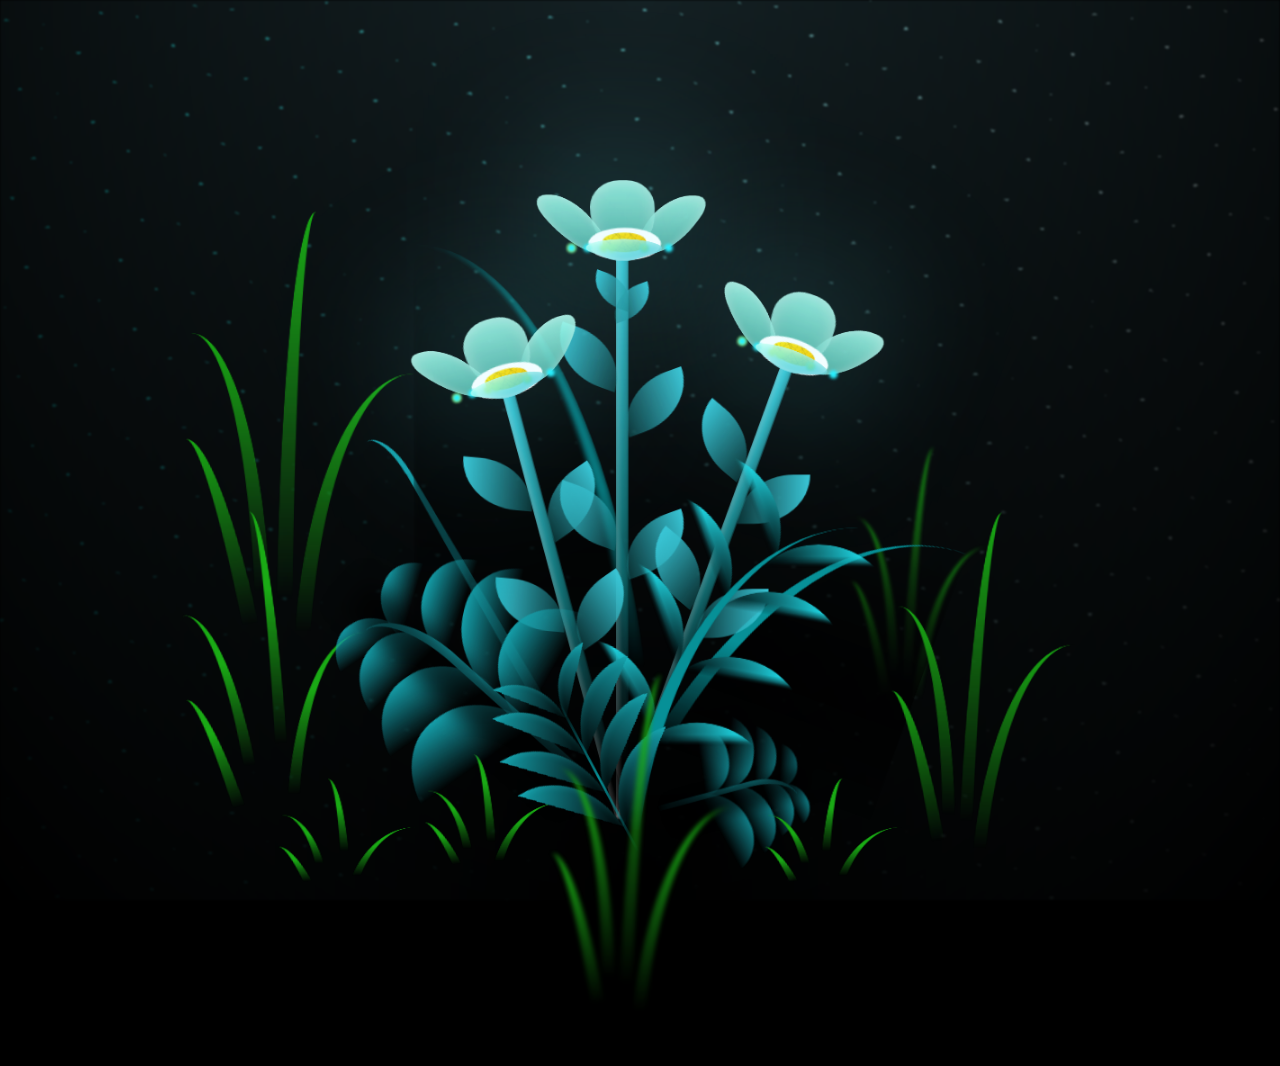
<file: index1.html>
<html>
  <head>
    <link rel="stylesheet" type="text/css" href="index1.css">
  </head>
  <body class="not-loaded">
    <div class="night"></div>
    
    <div class="flowers">
      <div class="flower flower--1">
        <div class="flower__leafs flower__leafs--1">
          <div class="flower__leaf flower__leaf--1"></div>
          <div class="flower__leaf flower__leaf--2"></div>
          <div class="flower__leaf flower__leaf--3"></div>
          <div class="flower__leaf flower__leaf--4"></div>
          <div class="flower__white-circle"></div>
  
          <div class="flower__light flower__light--1"></div>
          <div class="flower__light flower__light--2"></div>
          <div class="flower__light flower__light--3"></div>
          <div class="flower__light flower__light--4"></div>
          <div class="flower__light flower__light--5"></div>
          <div class="flower__light flower__light--6"></div>
          <div class="flower__light flower__light--7"></div>
          <div class="flower__light flower__light--8"></div>
  
        </div>
        <div class="flower__line">
          <div class="flower__line__leaf flower__line__leaf--1"></div>
          <div class="flower__line__leaf flower__line__leaf--2"></div>
          <div class="flower__line__leaf flower__line__leaf--3"></div>
          <div class="flower__line__leaf flower__line__leaf--4"></div>
          <div class="flower__line__leaf flower__line__leaf--5"></div>
          <div class="flower__line__leaf flower__line__leaf--6"></div>
        </div>
      </div>
  
      <div class="flower flower--2">
        <div class="flower__leafs flower__leafs--2">
          <div class="flower__leaf flower__leaf--1"></div>
          <div class="flower__leaf flower__leaf--2"></div>
          <div class="flower__leaf flower__leaf--3"></div>
          <div class="flower__leaf flower__leaf--4"></div>
          <div class="flower__white-circle"></div>
  
          <div class="flower__light flower__light--1"></div>
          <div class="flower__light flower__light--2"></div>
          <div class="flower__light flower__light--3"></div>
          <div class="flower__light flower__light--4"></div>
          <div class="flower__light flower__light--5"></div>
          <div class="flower__light flower__light--6"></div>
          <div class="flower__light flower__light--7"></div>
          <div class="flower__light flower__light--8"></div>
  
        </div>
        <div class="flower__line">
          <div class="flower__line__leaf flower__line__leaf--1"></div>
          <div class="flower__line__leaf flower__line__leaf--2"></div>
          <div class="flower__line__leaf flower__line__leaf--3"></div>
          <div class="flower__line__leaf flower__line__leaf--4"></div>
        </div>
      </div>
  
      <div class="flower flower--3">
        <div class="flower__leafs flower__leafs--3">
          <div class="flower__leaf flower__leaf--1"></div>
          <div class="flower__leaf flower__leaf--2"></div>
          <div class="flower__leaf flower__leaf--3"></div>
          <div class="flower__leaf flower__leaf--4"></div>
          <div class="flower__white-circle"></div>
  
          <div class="flower__light flower__light--1"></div>
          <div class="flower__light flower__light--2"></div>
          <div class="flower__light flower__light--3"></div>
          <div class="flower__light flower__light--4"></div>
          <div class="flower__light flower__light--5"></div>
          <div class="flower__light flower__light--6"></div>
          <div class="flower__light flower__light--7"></div>
          <div class="flower__light flower__light--8"></div>
  
        </div>
        <div class="flower__line">
          <div class="flower__line__leaf flower__line__leaf--1"></div>
          <div class="flower__line__leaf flower__line__leaf--2"></div>
          <div class="flower__line__leaf flower__line__leaf--3"></div>
          <div class="flower__line__leaf flower__line__leaf--4"></div>
        </div>
      </div>
  
      <div class="grow-ans" style="--d:1.2s">
        <div class="flower__g-long">
          <div class="flower__g-long__top"></div>
          <div class="flower__g-long__bottom"></div>
        </div>
      </div>
  
      <div class="growing-grass">
        <div class="flower__grass flower__grass--1">
          <div class="flower__grass--top"></div>
          <div class="flower__grass--bottom"></div>
          <div class="flower__grass__leaf flower__grass__leaf--1"></div>
          <div class="flower__grass__leaf flower__grass__leaf--2"></div>
          <div class="flower__grass__leaf flower__grass__leaf--3"></div>
          <div class="flower__grass__leaf flower__grass__leaf--4"></div>
          <div class="flower__grass__leaf flower__grass__leaf--5"></div>
          <div class="flower__grass__leaf flower__grass__leaf--6"></div>
          <div class="flower__grass__leaf flower__grass__leaf--7"></div>
          <div class="flower__grass__leaf flower__grass__leaf--8"></div>
          <div class="flower__grass__overlay"></div>
        </div>
      </div>
  
      <div class="growing-grass">
        <div class="flower__grass flower__grass--2">
          <div class="flower__grass--top"></div>
          <div class="flower__grass--bottom"></div>
          <div class="flower__grass__leaf flower__grass__leaf--1"></div>
          <div class="flower__grass__leaf flower__grass__leaf--2"></div>
          <div class="flower__grass__leaf flower__grass__leaf--3"></div>
          <div class="flower__grass__leaf flower__grass__leaf--4"></div>
          <div class="flower__grass__leaf flower__grass__leaf--5"></div>
          <div class="flower__grass__leaf flower__grass__leaf--6"></div>
          <div class="flower__grass__leaf flower__grass__leaf--7"></div>
          <div class="flower__grass__leaf flower__grass__leaf--8"></div>
          <div class="flower__grass__overlay"></div>
        </div>
      </div>
  
      <div class="grow-ans" style="--d:2.4s">
        <div class="flower__g-right flower__g-right--1">
          <div class="leaf"></div>
        </div>
      </div>
  
      <div class="grow-ans" style="--d:2.8s">
        <div class="flower__g-right flower__g-right--2">
          <div class="leaf"></div>
        </div>
      </div>
  
      <div class="grow-ans" style="--d:2.8s">
        <div class="flower__g-front">
          <div class="flower__g-front__leaf-wrapper flower__g-front__leaf-wrapper--1">
            <div class="flower__g-front__leaf"></div>
          </div>
          <div class="flower__g-front__leaf-wrapper flower__g-front__leaf-wrapper--2">
            <div class="flower__g-front__leaf"></div>
          </div>
          <div class="flower__g-front__leaf-wrapper flower__g-front__leaf-wrapper--3">
            <div class="flower__g-front__leaf"></div>
          </div>
          <div class="flower__g-front__leaf-wrapper flower__g-front__leaf-wrapper--4">
            <div class="flower__g-front__leaf"></div>
          </div>
          <div class="flower__g-front__leaf-wrapper flower__g-front__leaf-wrapper--5">
            <div class="flower__g-front__leaf"></div>
          </div>
          <div class="flower__g-front__leaf-wrapper flower__g-front__leaf-wrapper--6">
            <div class="flower__g-front__leaf"></div>
          </div>
          <div class="flower__g-front__leaf-wrapper flower__g-front__leaf-wrapper--7">
            <div class="flower__g-front__leaf"></div>
          </div>
          <div class="flower__g-front__leaf-wrapper flower__g-front__leaf-wrapper--8">
            <div class="flower__g-front__leaf"></div>
          </div>
          <div class="flower__g-front__line"></div>
        </div>
      </div>
  
      <div class="grow-ans" style="--d:3.2s">
        <div class="flower__g-fr">
          <div class="leaf"></div>
          <div class="flower__g-fr__leaf flower__g-fr__leaf--1"></div>
          <div class="flower__g-fr__leaf flower__g-fr__leaf--2"></div>
          <div class="flower__g-fr__leaf flower__g-fr__leaf--3"></div>
          <div class="flower__g-fr__leaf flower__g-fr__leaf--4"></div>
          <div class="flower__g-fr__leaf flower__g-fr__leaf--5"></div>
          <div class="flower__g-fr__leaf flower__g-fr__leaf--6"></div>
          <div class="flower__g-fr__leaf flower__g-fr__leaf--7"></div>
          <div class="flower__g-fr__leaf flower__g-fr__leaf--8"></div>
        </div>
      </div>
  
      <div class="long-g long-g--0">
        <div class="grow-ans" style="--d:3s">
          <div class="leaf leaf--0"></div>
        </div>
        <div class="grow-ans" style="--d:2.2s">
          <div class="leaf leaf--1"></div>
        </div>
        <div class="grow-ans" style="--d:3.4s">
          <div class="leaf leaf--2"></div>
        </div>
        <div class="grow-ans" style="--d:3.6s">
          <div class="leaf leaf--3"></div>
        </div>
      </div>
  
      <div class="long-g long-g--1">
        <div class="grow-ans" style="--d:3.6s">
          <div class="leaf leaf--0"></div>
        </div>
        <div class="grow-ans" style="--d:3.8s">
          <div class="leaf leaf--1"></div>
        </div>
        <div class="grow-ans" style="--d:4s">
          <div class="leaf leaf--2"></div>
        </div>
        <div class="grow-ans" style="--d:4.2s">
          <div class="leaf leaf--3"></div>
        </div>
      </div>
  
      <div class="long-g long-g--2">
        <div class="grow-ans" style="--d:4s">
          <div class="leaf leaf--0"></div>
        </div>
        <div class="grow-ans" style="--d:4.2s">
          <div class="leaf leaf--1"></div>
        </div>
        <div class="grow-ans" style="--d:4.4s">
          <div class="leaf leaf--2"></div>
        </div>
        <div class="grow-ans" style="--d:4.6s">
          <div class="leaf leaf--3"></div>
        </div>
      </div>
  
      <div class="long-g long-g--3">
        <div class="grow-ans" style="--d:4s">
          <div class="leaf leaf--0"></div>
        </div>
        <div class="grow-ans" style="--d:4.2s">
          <div class="leaf leaf--1"></div>
        </div>
        <div class="grow-ans" style="--d:3s">
          <div class="leaf leaf--2"></div>
        </div>
        <div class="grow-ans" style="--d:3.6s">
          <div class="leaf leaf--3"></div>
        </div>
      </div>
  
      <div class="long-g long-g--4">
        <div class="grow-ans" style="--d:4s">
          <div class="leaf leaf--0"></div>
        </div>
        <div class="grow-ans" style="--d:4.2s">
          <div class="leaf leaf--1"></div>
        </div>
        <div class="grow-ans" style="--d:3s">
          <div class="leaf leaf--2"></div>
        </div>
        <div class="grow-ans" style="--d:3.6s">
          <div class="leaf leaf--3"></div>
        </div>
      </div>
  
      <div class="long-g long-g--5">
        <div class="grow-ans" style="--d:4s">
          <div class="leaf leaf--0"></div>
        </div>
        <div class="grow-ans" style="--d:4.2s">
          <div class="leaf leaf--1"></div>
        </div>
        <div class="grow-ans" style="--d:3s">
          <div class="leaf leaf--2"></div>
        </div>
        <div class="grow-ans" style="--d:3.6s">
          <div class="leaf leaf--3"></div>
        </div>
      </div>
  
      <div class="long-g long-g--6">
        <div class="grow-ans" style="--d:4.2s">
          <div class="leaf leaf--0"></div>
        </div>
        <div class="grow-ans" style="--d:4.4s">
          <div class="leaf leaf--1"></div>
        </div>
        <div class="grow-ans" style="--d:4.6s">
          <div class="leaf leaf--2"></div>
        </div>
        <div class="grow-ans" style="--d:4.8s">
          <div class="leaf leaf--3"></div>
        </div>
      </div>
  
      <div class="long-g long-g--7">
        <div class="grow-ans" style="--d:3s">
          <div class="leaf leaf--0"></div>
        </div>
        <div class="grow-ans" style="--d:3.2s">
          <div class="leaf leaf--1"></div>
        </div>
        <div class="grow-ans" style="--d:3.5s">
          <div class="leaf leaf--2"></div>
        </div>
        <div class="grow-ans" style="--d:3.6s">
          <div class="leaf leaf--3"></div>
        </div>
      </div>
    </div>
   <h1>test</h1>
  </body>
</html>
<script>
    onload = () => {
    const c = setTimeout(() => {
        document.body.classList.remove("not-loaded");
        clearTimeout(c);
    }, 1000);
    };
</script>
</file>
<file: index1.css>
*,
*::after,
*::before {
  padding: 0;
  margin: 0;
  box-sizing: border-box;
}

:root {
  --dark-color: #000;
}

body {
  display: flex;
  align-items: flex-end;
  justify-content: center;
  min-height: 100vh;
  background-color: var(--dark-color);
  overflow: hidden;
  perspective: 1000px;
}

.night {
  position: fixed;
  left: 50%;
  top: 0;
  transform: translateX(-50%);
  width: 100%;
  height: 100%;
  filter: blur(0.1vmin);
  background-image: radial-gradient(ellipse at top, transparent 0%, var(--dark-color)), radial-gradient(ellipse at bottom, var(--dark-color), rgba(145, 233, 255, 0.2)), repeating-linear-gradient(220deg, black 0px, black 19px, transparent 19px, transparent 22px), repeating-linear-gradient(189deg, black 0px, black 19px, transparent 19px, transparent 22px), repeating-linear-gradient(148deg, black 0px, black 19px, transparent 19px, transparent 22px), linear-gradient(90deg, #00fffa, #f0f0f0);
}

.flowers {
  position: relative;
  transform: scale(0.9);
}

.flower {
  position: absolute;
  bottom: 10vmin;
  transform-origin: bottom center;
  z-index: 10;
  --fl-speed: 0.8s;
}
.flower--1 {
  animation: moving-flower-1 4s linear infinite;
}
.flower--1 .flower__line {
  height: 70vmin;
  animation-delay: 0.3s;
}
.flower--1 .flower__line__leaf--1 {
  animation: blooming-leaf-right var(--fl-speed) 1.6s backwards;
}
.flower--1 .flower__line__leaf--2 {
  animation: blooming-leaf-right var(--fl-speed) 1.4s backwards;
}
.flower--1 .flower__line__leaf--3 {
  animation: blooming-leaf-left var(--fl-speed) 1.2s backwards;
}
.flower--1 .flower__line__leaf--4 {
  animation: blooming-leaf-left var(--fl-speed) 1s backwards;
}
.flower--1 .flower__line__leaf--5 {
  animation: blooming-leaf-right var(--fl-speed) 1.8s backwards;
}
.flower--1 .flower__line__leaf--6 {
  animation: blooming-leaf-left var(--fl-speed) 2s backwards;
}
.flower--2 {
  left: 50%;
  transform: rotate(20deg);
  animation: moving-flower-2 4s linear infinite;
}
.flower--2 .flower__line {
  height: 60vmin;
  animation-delay: 0.6s;
}
.flower--2 .flower__line__leaf--1 {
  animation: blooming-leaf-right var(--fl-speed) 1.9s backwards;
}
.flower--2 .flower__line__leaf--2 {
  animation: blooming-leaf-right var(--fl-speed) 1.7s backwards;
}
.flower--2 .flower__line__leaf--3 {
  animation: blooming-leaf-left var(--fl-speed) 1.5s backwards;
}
.flower--2 .flower__line__leaf--4 {
  animation: blooming-leaf-left var(--fl-speed) 1.3s backwards;
}
.flower--3 {
  left: 50%;
  transform: rotate(-15deg);
  animation: moving-flower-3 4s linear infinite;
}
.flower--3 .flower__line {
  animation-delay: 0.9s;
}
.flower--3 .flower__line__leaf--1 {
  animation: blooming-leaf-right var(--fl-speed) 2.5s backwards;
}
.flower--3 .flower__line__leaf--2 {
  animation: blooming-leaf-right var(--fl-speed) 2.3s backwards;
}
.flower--3 .flower__line__leaf--3 {
  animation: blooming-leaf-left var(--fl-speed) 2.1s backwards;
}
.flower--3 .flower__line__leaf--4 {
  animation: blooming-leaf-left var(--fl-speed) 1.9s backwards;
}
.flower__leafs {
  position: relative;
  animation: blooming-flower 2s backwards;
}
.flower__leafs--1 {
  animation-delay: 1.1s;
}
.flower__leafs--2 {
  animation-delay: 1.4s;
}
.flower__leafs--3 {
  animation-delay: 1.7s;
}
.flower__leafs::after {
  content: "";
  position: absolute;
  left: 0;
  top: 0;
  transform: translate(-50%, -100%);
  width: 8vmin;
  height: 8vmin;
  background-color: #6bf0ff;
  filter: blur(10vmin);
}
.flower__leaf {
  position: absolute;
  bottom: 0;
  left: 50%;
  width: 8vmin;
  height: 11vmin;
  border-radius: 51% 49% 47% 53%/44% 45% 55% 69%;
  background-color: #a7ffee;
  background-image: linear-gradient(to top, #54b8aa, #a7ffee);
  transform-origin: bottom center;
  opacity: 0.9;
  box-shadow: inset 0 0 2vmin rgba(255, 255, 255, 0.5);
}
.flower__leaf--1 {
  transform: translate(-10%, 1%) rotateY(40deg) rotateX(-50deg);
}
.flower__leaf--2 {
  transform: translate(-50%, -4%) rotateX(40deg);
}
.flower__leaf--3 {
  transform: translate(-90%, 0%) rotateY(45deg) rotateX(50deg);
}
.flower__leaf--4 {
  width: 8vmin;
  height: 8vmin;
  transform-origin: bottom left;
  border-radius: 4vmin 10vmin 4vmin 4vmin;
  transform: translate(0%, 18%) rotateX(70deg) rotate(-43deg);
  background-image: linear-gradient(to top, #39c6d6, #a7ffee);
  z-index: 1;
  opacity: 0.8;
}
.flower__white-circle {
  position: absolute;
  left: -3.5vmin;
  top: -3vmin;
  width: 9vmin;
  height: 4vmin;
  border-radius: 50%;
  background-color: #fff;
}
.flower__white-circle::after {
  content: "";
  position: absolute;
  left: 50%;
  top: 45%;
  transform: translate(-50%, -50%);
  width: 60%;
  height: 60%;
  border-radius: inherit;
  background-image: repeating-linear-gradient(135deg, rgba(0, 0, 0, 0.03) 0px, rgba(0, 0, 0, 0.03) 1px, transparent 1px, transparent 12px), repeating-linear-gradient(45deg, rgba(0, 0, 0, 0.03) 0px, rgba(0, 0, 0, 0.03) 1px, transparent 1px, transparent 12px), repeating-linear-gradient(67.5deg, rgba(0, 0, 0, 0.03) 0px, rgba(0, 0, 0, 0.03) 1px, transparent 1px, transparent 12px), repeating-linear-gradient(135deg, rgba(0, 0, 0, 0.03) 0px, rgba(0, 0, 0, 0.03) 1px, transparent 1px, transparent 12px), repeating-linear-gradient(45deg, rgba(0, 0, 0, 0.03) 0px, rgba(0, 0, 0, 0.03) 1px, transparent 1px, transparent 12px), repeating-linear-gradient(112.5deg, rgba(0, 0, 0, 0.03) 0px, rgba(0, 0, 0, 0.03) 1px, transparent 1px, transparent 12px), repeating-linear-gradient(112.5deg, rgba(0, 0, 0, 0.03) 0px, rgba(0, 0, 0, 0.03) 1px, transparent 1px, transparent 12px), repeating-linear-gradient(45deg, rgba(0, 0, 0, 0.03) 0px, rgba(0, 0, 0, 0.03) 1px, transparent 1px, transparent 12px), repeating-linear-gradient(22.5deg, rgba(0, 0, 0, 0.03) 0px, rgba(0, 0, 0, 0.03) 1px, transparent 1px, transparent 12px), repeating-linear-gradient(45deg, rgba(0, 0, 0, 0.03) 0px, rgba(0, 0, 0, 0.03) 1px, transparent 1px, transparent 12px), repeating-linear-gradient(22.5deg, rgba(0, 0, 0, 0.03) 0px, rgba(0, 0, 0, 0.03) 1px, transparent 1px, transparent 12px), repeating-linear-gradient(135deg, rgba(0, 0, 0, 0.03) 0px, rgba(0, 0, 0, 0.03) 1px, transparent 1px, transparent 12px), repeating-linear-gradient(157.5deg, rgba(0, 0, 0, 0.03) 0px, rgba(0, 0, 0, 0.03) 1px, transparent 1px, transparent 12px), repeating-linear-gradient(67.5deg, rgba(0, 0, 0, 0.03) 0px, rgba(0, 0, 0, 0.03) 1px, transparent 1px, transparent 12px), repeating-linear-gradient(67.5deg, rgba(0, 0, 0, 0.03) 0px, rgba(0, 0, 0, 0.03) 1px, transparent 1px, transparent 12px), linear-gradient(90deg, #ffeb12, #ffce00);
}
.flower__line {
  height: 55vmin;
  width: 1.5vmin;
  background-image: linear-gradient(to left, rgba(0, 0, 0, 0.2), transparent, rgba(255, 255, 255, 0.2)), linear-gradient(to top, transparent 10%, #14757a, #39c6d6);
  box-shadow: inset 0 0 2px rgba(0, 0, 0, 0.5);
  animation: grow-flower-tree 4s backwards;
}
.flower__line__leaf {
  --w: 7vmin;
  --h: calc(var(--w) + 2vmin);
  position: absolute;
  top: 20%;
  left: 90%;
  width: var(--w);
  height: var(--h);
  border-top-right-radius: var(--h);
  border-bottom-left-radius: var(--h);
  background-image: linear-gradient(to top, rgba(20, 117, 122, 0.4), #39c6d6);
}
.flower__line__leaf--1 {
  transform: rotate(70deg) rotateY(30deg);
}
.flower__line__leaf--2 {
  top: 45%;
  transform: rotate(70deg) rotateY(30deg);
}
.flower__line__leaf--3, .flower__line__leaf--4, .flower__line__leaf--6 {
  border-top-right-radius: 0;
  border-bottom-left-radius: 0;
  border-top-left-radius: var(--h);
  border-bottom-right-radius: var(--h);
  left: -460%;
  top: 12%;
  transform: rotate(-70deg) rotateY(30deg);
}
.flower__line__leaf--4 {
  top: 40%;
}
.flower__line__leaf--5 {
  top: 0;
  transform-origin: left;
  transform: rotate(70deg) rotateY(30deg) scale(0.6);
}
.flower__line__leaf--6 {
  top: -2%;
  left: -450%;
  transform-origin: right;
  transform: rotate(-70deg) rotateY(30deg) scale(0.6);
}
.flower__light {
  position: absolute;
  bottom: 0vmin;
  width: 1vmin;
  height: 1vmin;
  background-color: #fffb00;
  border-radius: 50%;
  filter: blur(0.2vmin);
  animation: light-ans 4s linear infinite backwards;
}
.flower__light:nth-child(odd) {
  background-color: #23f0ff;
}
.flower__light--1 {
  left: -2vmin;
  animation-delay: 1s;
}
.flower__light--2 {
  left: 3vmin;
  animation-delay: 0.5s;
}
.flower__light--3 {
  left: -6vmin;
  animation-delay: 0.3s;
}
.flower__light--4 {
  left: 6vmin;
  animation-delay: 0.9s;
}
.flower__light--5 {
  left: -1vmin;
  animation-delay: 1.5s;
}
.flower__light--6 {
  left: -4vmin;
  animation-delay: 3s;
}
.flower__light--7 {
  left: 3vmin;
  animation-delay: 2s;
}
.flower__light--8 {
  left: -6vmin;
  animation-delay: 3.5s;
}
.flower__grass {
  --c: #159faa;
  --line-w: 1.5vmin;
  position: absolute;
  bottom: 12vmin;
  left: -7vmin;
  display: flex;
  flex-direction: column;
  align-items: flex-end;
  z-index: 20;
  transform-origin: bottom center;
  transform: rotate(-48deg) rotateY(40deg);
}
.flower__grass--1 {
  animation: moving-grass 2s linear infinite;
}
.flower__grass--2 {
  left: 2vmin;
  bottom: 10vmin;
  transform: scale(0.5) rotate(75deg) rotateX(10deg) rotateY(-200deg);
  opacity: 0.8;
  z-index: 0;
  animation: moving-grass--2 1.5s linear infinite;
}
.flower__grass--top {
  width: 7vmin;
  height: 10vmin;
  border-top-right-radius: 100%;
  border-right: var(--line-w) solid var(--c);
  transform-origin: bottom center;
  transform: rotate(-2deg);
}
.flower__grass--bottom {
  margin-top: -2px;
  width: var(--line-w);
  height: 25vmin;
  background-image: linear-gradient(to top, transparent, var(--c));
}
.flower__grass__leaf {
  --size: 10vmin;
  position: absolute;
  width: calc(var(--size) * 2.1);
  height: var(--size);
  border-top-left-radius: var(--size);
  border-top-right-radius: var(--size);
  background-image: linear-gradient(to top, transparent, transparent 30%, var(--c));
  z-index: 100;
}
.flower__grass__leaf--1 {
  top: -6%;
  left: 30%;
  --size: 6vmin;
  transform: rotate(-20deg);
  animation: growing-grass-ans--1 2s 2.6s backwards;
}
@keyframes growing-grass-ans--1 {
  0% {
    transform-origin: bottom left;
    transform: rotate(-20deg) scale(0);
  }
}
.flower__grass__leaf--2 {
  top: -5%;
  left: -110%;
  --size: 6vmin;
  transform: rotate(10deg);
  animation: growing-grass-ans--2 2s 2.4s linear backwards;
}
@keyframes growing-grass-ans--2 {
  0% {
    transform-origin: bottom right;
    transform: rotate(10deg) scale(0);
  }
}
.flower__grass__leaf--3 {
  top: 5%;
  left: 60%;
  --size: 8vmin;
  transform: rotate(-18deg) rotateX(-20deg);
  animation: growing-grass-ans--3 2s 2.2s linear backwards;
}
@keyframes growing-grass-ans--3 {
  0% {
    transform-origin: bottom left;
    transform: rotate(-18deg) rotateX(-20deg) scale(0);
  }
}
.flower__grass__leaf--4 {
  top: 6%;
  left: -135%;
  --size: 8vmin;
  transform: rotate(2deg);
  animation: growing-grass-ans--4 2s 2s linear backwards;
}
@keyframes growing-grass-ans--4 {
  0% {
    transform-origin: bottom right;
    transform: rotate(2deg) scale(0);
  }
}
.flower__grass__leaf--5 {
  top: 20%;
  left: 60%;
  --size: 10vmin;
  transform: rotate(-24deg) rotateX(-20deg);
  animation: growing-grass-ans--5 2s 1.8s linear backwards;
}
@keyframes growing-grass-ans--5 {
  0% {
    transform-origin: bottom left;
    transform: rotate(-24deg) rotateX(-20deg) scale(0);
  }
}
.flower__grass__leaf--6 {
  top: 22%;
  left: -180%;
  --size: 10vmin;
  transform: rotate(10deg);
  animation: growing-grass-ans--6 2s 1.6s linear backwards;
}
@keyframes growing-grass-ans--6 {
  0% {
    transform-origin: bottom right;
    transform: rotate(10deg) scale(0);
  }
}
.flower__grass__leaf--7 {
  top: 39%;
  left: 70%;
  --size: 10vmin;
  transform: rotate(-10deg);
  animation: growing-grass-ans--7 2s 1.4s linear backwards;
}
@keyframes growing-grass-ans--7 {
  0% {
    transform-origin: bottom left;
    transform: rotate(-10deg) scale(0);
  }
}
.flower__grass__leaf--8 {
  top: 40%;
  left: -215%;
  --size: 11vmin;
  transform: rotate(10deg);
  animation: growing-grass-ans--8 2s 1.2s linear backwards;
}
@keyframes growing-grass-ans--8 {
  0% {
    transform-origin: bottom right;
    transform: rotate(10deg) scale(0);
  }
}
.flower__grass__overlay {
  position: absolute;
  top: -10%;
  right: 0%;
  width: 100%;
  height: 100%;
  background-color: rgba(0, 0, 0, 0.6);
  filter: blur(1.5vmin);
  z-index: 100;
}
.flower__g-long {
  --w: 2vmin;
  --h: 6vmin;
  --c: #159faa;
  position: absolute;
  bottom: 10vmin;
  left: -3vmin;
  transform-origin: bottom center;
  transform: rotate(-30deg) rotateY(-20deg);
  display: flex;
  flex-direction: column;
  align-items: flex-end;
  animation: flower-g-long-ans 3s linear infinite;
}
@keyframes flower-g-long-ans {
  0%, 100% {
    transform: rotate(-30deg) rotateY(-20deg);
  }
  50% {
    transform: rotate(-32deg) rotateY(-20deg);
  }
}
.flower__g-long__top {
  top: calc(var(--h) * -1);
  width: calc(var(--w) + 1vmin);
  height: var(--h);
  border-top-right-radius: 100%;
  border-right: 0.7vmin solid var(--c);
  transform: translate(-0.7vmin, 1vmin);
}
.flower__g-long__bottom {
  width: var(--w);
  height: 50vmin;
  transform-origin: bottom center;
  background-image: linear-gradient(to top, transparent 30%, var(--c));
  box-shadow: inset 0 0 2px rgba(0, 0, 0, 0.5);
  clip-path: polygon(35% 0, 65% 1%, 100% 100%, 0% 100%);
}
.flower__g-right {
  position: absolute;
  bottom: 6vmin;
  left: -2vmin;
  transform-origin: bottom left;
  transform: rotate(20deg);
}
.flower__g-right .leaf {
  width: 30vmin;
  height: 50vmin;
  border-top-left-radius: 100%;
  border-left: 2vmin solid #079097;
  background-image: linear-gradient(to bottom, transparent, var(--dark-color) 60%);
  -webkit-mask-image: linear-gradient(to top, transparent 30%, #079097 60%);
}
.flower__g-right--1 {
  animation: flower-g-right-ans 2.5s linear infinite;
}
.flower__g-right--2 {
  left: 5vmin;
  transform: rotateY(-180deg);
  animation: flower-g-right-ans--2 3s linear infinite;
}
.flower__g-right--2 .leaf {
  height: 75vmin;
  filter: blur(0.3vmin);
  opacity: 0.8;
}
@keyframes flower-g-right-ans {
  0%, 100% {
    transform: rotate(20deg);
  }
  50% {
    transform: rotate(24deg) rotateX(-20deg);
  }
}
@keyframes flower-g-right-ans--2 {
  0%, 100% {
    transform: rotateY(-180deg) rotate(0deg) rotateX(-20deg);
  }
  50% {
    transform: rotateY(-180deg) rotate(6deg) rotateX(-20deg);
  }
}
.flower__g-front {
  position: absolute;
  bottom: 6vmin;
  left: 2.5vmin;
  z-index: 100;
  transform-origin: bottom center;
  transform: rotate(-28deg) rotateY(30deg) scale(1.04);
  animation: flower__g-front-ans 2s linear infinite;
}
@keyframes flower__g-front-ans {
  0%, 100% {
    transform: rotate(-28deg) rotateY(30deg) scale(1.04);
  }
  50% {
    transform: rotate(-35deg) rotateY(40deg) scale(1.04);
  }
}
.flower__g-front__line {
  width: 0.3vmin;
  height: 20vmin;
  background-image: linear-gradient(to top, transparent, #079097, transparent 100%);
  position: relative;
}
.flower__g-front__leaf-wrapper {
  position: absolute;
  top: 0;
  left: 0;
  transform-origin: bottom left;
  transform: rotate(10deg);
}
.flower__g-front__leaf-wrapper:nth-child(even) {
  left: 0vmin;
  transform: rotateY(-180deg) rotate(5deg);
  animation: flower__g-front__leaf-left-ans 1s ease-in backwards;
}
.flower__g-front__leaf-wrapper:nth-child(odd) {
  animation: flower__g-front__leaf-ans 1s ease-in backwards;
}
.flower__g-front__leaf-wrapper--1 {
  top: -8vmin;
  transform: scale(0.7);
  animation: flower__g-front__leaf-ans 1s 5.5s ease-in backwards !important;
}
.flower__g-front__leaf-wrapper--2 {
  top: -8vmin;
  transform: rotateY(-180deg) scale(0.7) !important;
  animation: flower__g-front__leaf-left-ans-2 1s 4.6s ease-in backwards !important;
}
.flower__g-front__leaf-wrapper--3 {
  top: -3vmin;
  animation: flower__g-front__leaf-ans 1s 4.6s ease-in backwards;
}
.flower__g-front__leaf-wrapper--4 {
  top: -3vmin;
  transform: rotateY(-180deg) scale(0.9) !important;
  animation: flower__g-front__leaf-left-ans-2 1s 4.6s ease-in backwards !important;
}
@keyframes flower__g-front__leaf-left-ans-2 {
  0% {
    transform: rotateY(-180deg) scale(0);
  }
}
.flower__g-front__leaf-wrapper--5, .flower__g-front__leaf-wrapper--6 {
  top: 2vmin;
}
.flower__g-front__leaf-wrapper--7, .flower__g-front__leaf-wrapper--8 {
  top: 6.5vmin;
}
.flower__g-front__leaf-wrapper--2 {
  animation-delay: 5.2s !important;
}
.flower__g-front__leaf-wrapper--3 {
  animation-delay: 4.9s !important;
}
.flower__g-front__leaf-wrapper--5 {
  animation-delay: 4.3s !important;
}
.flower__g-front__leaf-wrapper--6 {
  animation-delay: 4.1s !important;
}
.flower__g-front__leaf-wrapper--7 {
  animation-delay: 3.8s !important;
}
.flower__g-front__leaf-wrapper--8 {
  animation-delay: 3.5s !important;
}
@keyframes flower__g-front__leaf-ans {
  0% {
    transform: rotate(10deg) scale(0);
  }
}
@keyframes flower__g-front__leaf-left-ans {
  0% {
    transform: rotateY(-180deg) rotate(5deg) scale(0);
  }
}
.flower__g-front__leaf {
  width: 10vmin;
  height: 10vmin;
  border-radius: 100% 0% 0% 100%/100% 100% 0% 0%;
  box-shadow: inset 0 2px 1vmin rgba(44, 238, 252, 0.2);
  background-image: linear-gradient(to bottom left, transparent, var(--dark-color)), linear-gradient(to bottom right, #159faa 50%, transparent 50%, transparent);
  -webkit-mask-image: linear-gradient(to bottom right, #159faa 50%, transparent 50%, transparent);
  mask-image: linear-gradient(to bottom right, #159faa 50%, transparent 50%, transparent);
}
.flower__g-fr {
  position: absolute;
  bottom: -4vmin;
  left: vmin;
  transform-origin: bottom left;
  z-index: 10;
  animation: flower__g-fr-ans 2s linear infinite;
}
@keyframes flower__g-fr-ans {
  0%, 100% {
    transform: rotate(2deg);
  }
  50% {
    transform: rotate(4deg);
  }
}
.flower__g-fr .leaf {
  width: 30vmin;
  height: 50vmin;
  border-top-left-radius: 100%;
  border-left: 2vmin solid #079097;
  -webkit-mask-image: linear-gradient(to top, transparent 25%, #079097 50%);
  position: relative;
  z-index: 1;
}
.flower__g-fr__leaf {
  position: absolute;
  top: 0;
  left: 0;
  width: 10vmin;
  height: 10vmin;
  border-radius: 100% 0% 0% 100%/100% 100% 0% 0%;
  box-shadow: inset 0 2px 1vmin rgba(44, 238, 252, 0.2);
  background-image: linear-gradient(to bottom left, transparent, var(--dark-color) 98%), linear-gradient(to bottom right, #23f0ff 45%, transparent 50%, transparent);
  -webkit-mask-image: linear-gradient(135deg, #159faa 40%, transparent 50%, transparent);
}
.flower__g-fr__leaf--1 {
  left: 20vmin;
  transform: rotate(45deg);
  animation: flower__g-fr-leaft-ans-1 0.5s 5.2s linear backwards;
}
@keyframes flower__g-fr-leaft-ans-1 {
  0% {
    transform-origin: left;
    transform: rotate(45deg) scale(0);
  }
}
.flower__g-fr__leaf--2 {
  left: 12vmin;
  top: -7vmin;
  transform: rotate(25deg) rotateY(-180deg);
  animation: flower__g-fr-leaft-ans-6 0.5s 5s linear backwards;
}
.flower__g-fr__leaf--3 {
  left: 15vmin;
  top: 6vmin;
  transform: rotate(55deg);
  animation: flower__g-fr-leaft-ans-5 0.5s 4.8s linear backwards;
}
.flower__g-fr__leaf--4 {
  left: 6vmin;
  top: -2vmin;
  transform: rotate(25deg) rotateY(-180deg);
  animation: flower__g-fr-leaft-ans-6 0.5s 4.6s linear backwards;
}
.flower__g-fr__leaf--5 {
  left: 10vmin;
  top: 14vmin;
  transform: rotate(55deg);
  animation: flower__g-fr-leaft-ans-5 0.5s 4.4s linear backwards;
}
@keyframes flower__g-fr-leaft-ans-5 {
  0% {
    transform-origin: left;
    transform: rotate(55deg) scale(0);
  }
}
.flower__g-fr__leaf--6 {
  left: 0vmin;
  top: 6vmin;
  transform: rotate(25deg) rotateY(-180deg);
  animation: flower__g-fr-leaft-ans-6 0.5s 4.2s linear backwards;
}
@keyframes flower__g-fr-leaft-ans-6 {
  0% {
    transform-origin: right;
    transform: rotate(25deg) rotateY(-180deg) scale(0);
  }
}
.flower__g-fr__leaf--7 {
  left: 5vmin;
  top: 22vmin;
  transform: rotate(45deg);
  animation: flower__g-fr-leaft-ans-7 0.5s 4s linear backwards;
}
@keyframes flower__g-fr-leaft-ans-7 {
  0% {
    transform-origin: left;
    transform: rotate(45deg) scale(0);
  }
}
.flower__g-fr__leaf--8 {
  left: -4vmin;
  top: 15vmin;
  transform: rotate(15deg) rotateY(-180deg);
  animation: flower__g-fr-leaft-ans-8 0.5s 3.8s linear backwards;
}
@keyframes flower__g-fr-leaft-ans-8 {
  0% {
    transform-origin: right;
    transform: rotate(15deg) rotateY(-180deg) scale(0);
  }
}

.long-g {
  position: absolute;
  bottom: 25vmin;
  left: -42vmin;
  transform-origin: bottom left;
}
.long-g--1 {
  bottom: 0vmin;
  transform: scale(0.8) rotate(-5deg);
}
.long-g--1 .leaf {
  -webkit-mask-image: linear-gradient(to top, transparent 40%, #079097 80%) !important;
}
.long-g--1 .leaf--1 {
  --w: 5vmin;
  --h: 60vmin;
  left: -2vmin;
  transform: rotate(3deg) rotateY(-180deg);
}
.long-g--2, .long-g--3 {
  bottom: -3vmin;
  left: -35vmin;
  transform-origin: center;
  transform: scale(0.6) rotateX(60deg);
}
.long-g--2 .leaf, .long-g--3 .leaf {
  -webkit-mask-image: linear-gradient(to top, transparent 50%, #079097 80%) !important;
}
.long-g--2 .leaf--1, .long-g--3 .leaf--1 {
  left: -1vmin;
  transform: rotateY(-180deg);
}
.long-g--3 {
  left: -17vmin;
  bottom: 0vmin;
}
.long-g--3 .leaf {
  -webkit-mask-image: linear-gradient(to top, transparent 40%, #079097 80%) !important;
}
.long-g--4 {
  left: 25vmin;
  bottom: -3vmin;
  transform-origin: center;
  transform: scale(0.6) rotateX(60deg);
}
.long-g--4 .leaf {
  -webkit-mask-image: linear-gradient(to top, transparent 50%, #079097 80%) !important;
}
.long-g--5 {
  left: 42vmin;
  bottom: 0vmin;
  transform: scale(0.8) rotate(2deg);
}
.long-g--6 {
  left: 0vmin;
  bottom: -20vmin;
  z-index: 100;
  filter: blur(0.3vmin);
  transform: scale(0.8) rotate(2deg);
}
.long-g--7 {
  left: 35vmin;
  bottom: 20vmin;
  z-index: -1;
  filter: blur(0.3vmin);
  transform: scale(0.6) rotate(2deg);
  opacity: 0.7;
}
.long-g .leaf {
  --w: 15vmin;
  --h: 40vmin;
  --c: #1aaa15;
  position: absolute;
  bottom: 0;
  width: var(--w);
  height: var(--h);
  border-top-left-radius: 100%;
  border-left: 2vmin solid var(--c);
  -webkit-mask-image: linear-gradient(to top, transparent 20%, var(--dark-color));
  transform-origin: bottom center;
}
.long-g .leaf--0 {
  left: 2vmin;
  animation: leaf-ans-1 4s linear infinite;
}
.long-g .leaf--1 {
  --w: 5vmin;
  --h: 60vmin;
  animation: leaf-ans-1 4s linear infinite;
}
.long-g .leaf--2 {
  --w: 10vmin;
  --h: 40vmin;
  left: -0.5vmin;
  bottom: 5vmin;
  transform-origin: bottom left;
  transform: rotateY(-180deg);
  animation: leaf-ans-2 3s linear infinite;
}
.long-g .leaf--3 {
  --w: 5vmin;
  --h: 30vmin;
  left: -1vmin;
  bottom: 3.2vmin;
  transform-origin: bottom left;
  transform: rotate(-10deg) rotateY(-180deg);
  animation: leaf-ans-3 3s linear infinite;
}

@keyframes leaf-ans-1 {
  0%, 100% {
    transform: rotate(-5deg) scale(1);
  }
  50% {
    transform: rotate(5deg) scale(1.1);
  }
}
@keyframes leaf-ans-2 {
  0%, 100% {
    transform: rotateY(-180deg) rotate(5deg);
  }
  50% {
    transform: rotateY(-180deg) rotate(0deg) scale(1.1);
  }
}
@keyframes leaf-ans-3 {
  0%, 100% {
    transform: rotate(-10deg) rotateY(-180deg);
  }
  50% {
    transform: rotate(-20deg) rotateY(-180deg);
  }
}
.grow-ans {
  animation: grow-ans 2s var(--d) backwards;
}

@keyframes grow-ans {
  0% {
    transform: scale(0);
    opacity: 0;
  }
}
@keyframes light-ans {
  0% {
    opacity: 0;
    transform: translateY(0vmin);
  }
  25% {
    opacity: 1;
    transform: translateY(-5vmin) translateX(-2vmin);
  }
  50% {
    opacity: 1;
    transform: translateY(-15vmin) translateX(2vmin);
    filter: blur(0.2vmin);
  }
  75% {
    transform: translateY(-20vmin) translateX(-2vmin);
    filter: blur(0.2vmin);
  }
  100% {
    transform: translateY(-30vmin);
    opacity: 0;
    filter: blur(1vmin);
  }
}
@keyframes moving-flower-1 {
  0%, 100% {
    transform: rotate(2deg);
  }
  50% {
    transform: rotate(-2deg);
  }
}
@keyframes moving-flower-2 {
  0%, 100% {
    transform: rotate(18deg);
  }
  50% {
    transform: rotate(14deg);
  }
}
@keyframes moving-flower-3 {
  0%, 100% {
    transform: rotate(-18deg);
  }
  50% {
    transform: rotate(-20deg) rotateY(-10deg);
  }
}
@keyframes blooming-leaf-right {
  0% {
    transform-origin: left;
    transform: rotate(70deg) rotateY(30deg) scale(0);
  }
}
@keyframes blooming-leaf-left {
  0% {
    transform-origin: right;
    transform: rotate(-70deg) rotateY(30deg) scale(0);
  }
}
@keyframes grow-flower-tree {
  0% {
    height: 0;
    border-radius: 1vmin;
  }
}
@keyframes blooming-flower {
  0% {
    transform: scale(0);
  }
}
@keyframes moving-grass {
  0%, 100% {
    transform: rotate(-48deg) rotateY(40deg);
  }
  50% {
    transform: rotate(-50deg) rotateY(40deg);
  }
}
@keyframes moving-grass--2 {
  0%, 100% {
    transform: scale(0.5) rotate(75deg) rotateX(10deg) rotateY(-200deg);
  }
  50% {
    transform: scale(0.5) rotate(79deg) rotateX(10deg) rotateY(-200deg);
  }
}
.growing-grass {
  animation: growing-grass-ans 16s 32s backwards;
}

@keyframes growing-grass-ans {
  0% {
    transform: scale(0);
  }
}
.not-loaded * {
  animation-play-state: paused !important;
}
</file>
